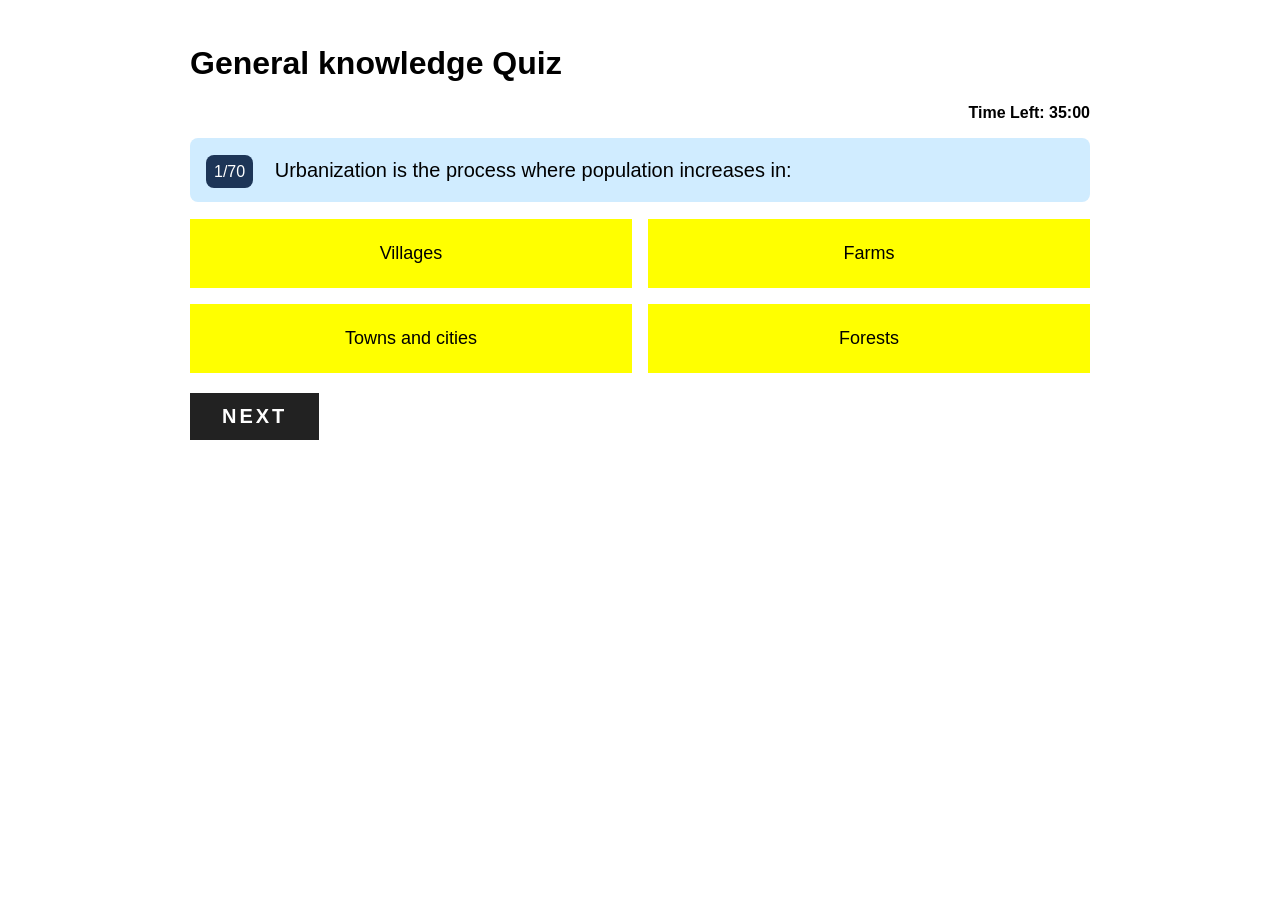
<file: index.html>
<!DOCTYPE html>
<html lang="en">
<head>
    <meta charset="UTF-8">
    <meta name="viewport" content="width=device-width, initial-scale=1.0">
    <title>Document</title>
    <link rel="stylesheet" href="my.css">
</head>
<body>
    <div class="quiz-container">
     <h1>General knowledge Quiz</h1>
     <div class="timer">Time left: 20 seconds</div>
     <h2 class="question"></h2>
    <div class="options">
     
    </div>
    <button class="next-btn">Next</button>
</div>

<div class="quiz-result">
   <h2>You have scored 4 out of 5.</h2>
   <div class="question-container incorrect">
   <div class="question">Who wrote the novel 'pride and Prejudice'?</div>
   <div class="user-answer">Your answerer: Not answered</div>
   <div class="correct-answer"></div>
</div>Correct answer:correct answer


<div class="quiz-result">
   <h2>You have scored 4 out of 5.</h2>
   <div class="question-container">
   <div class="question">Who wrote the novel 'pride and Prejudice'?</div>
   <div class="user-answer">Your answerer: Not answered</div>
   <div class="correct-answer">Correct answer:correct answer</div>
</div>


<div class="quiz-result">
   <h2>You have scored 4 out of 5.</h2>
   <div class="question-container">
   <div class="question">Who wrote the novel 'pride and Prejudice'?</div>
   <div class="user-answer">Your answerer: Not answered</div>
   <div class="correct-answer">Correct answer:correct answer</div>
</div>


<div class="quiz-result">
   <h2>You have scored 4 out of 5.</h2>
   <div class="question-container">
   <div class="question">Who wrote the novel 'pride and Prejudice'?</div>
   <div class="user-answer">Your answerer: Not answered</div>
   <div class="correct-answer">Correct answer:correct answer</div>
</div>


<div class="quiz-result">
   <h2>You have scored 4 out of 5.</h2>
   <div class="question-container">
   <div class="question">Who wrote the novel 'pride and Prejudice'?</div>
   <div class="user-answer">Your answerer: Not answered</div>
   <div class="correct-answer">Correct answer:correct answer</div>
</div>

<button class="retake-btn">Retake Quiz</button>

</div>
















    <script src="your.js"></script>
</body>
</html>
</file>
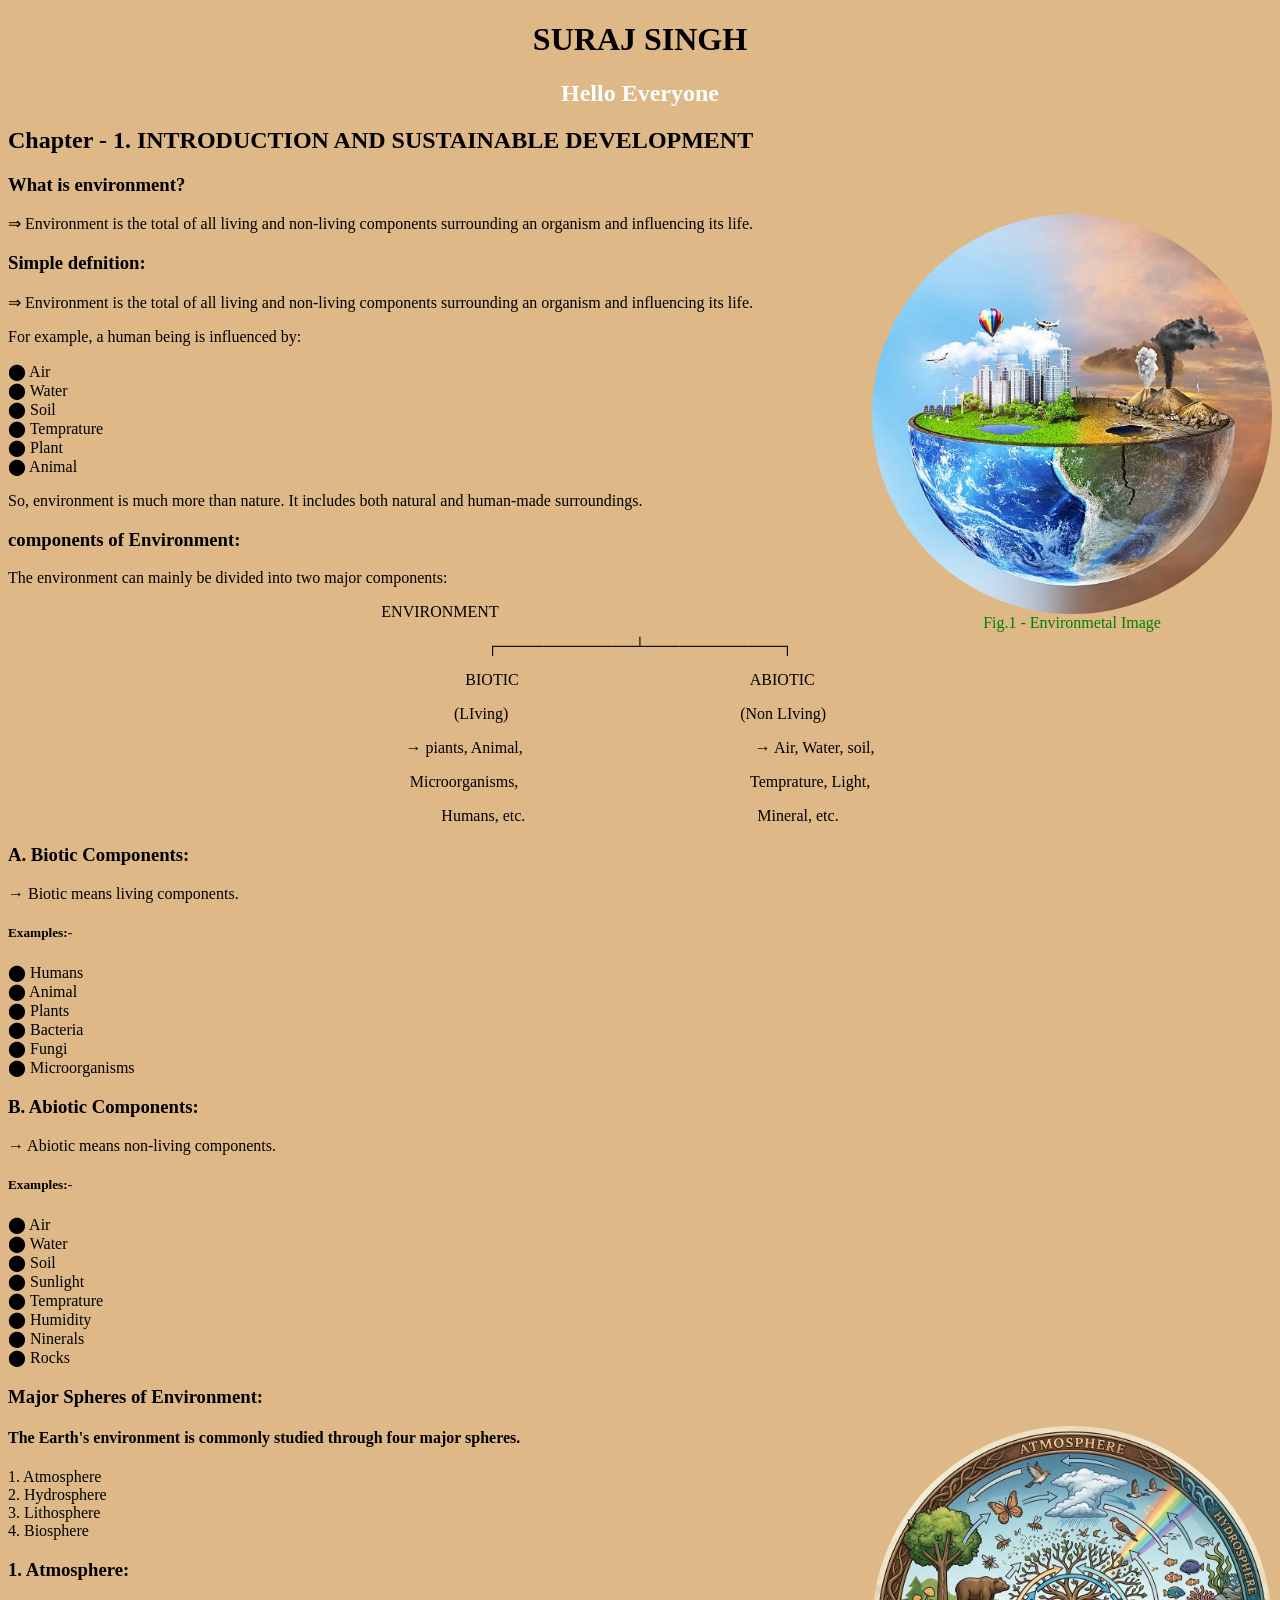
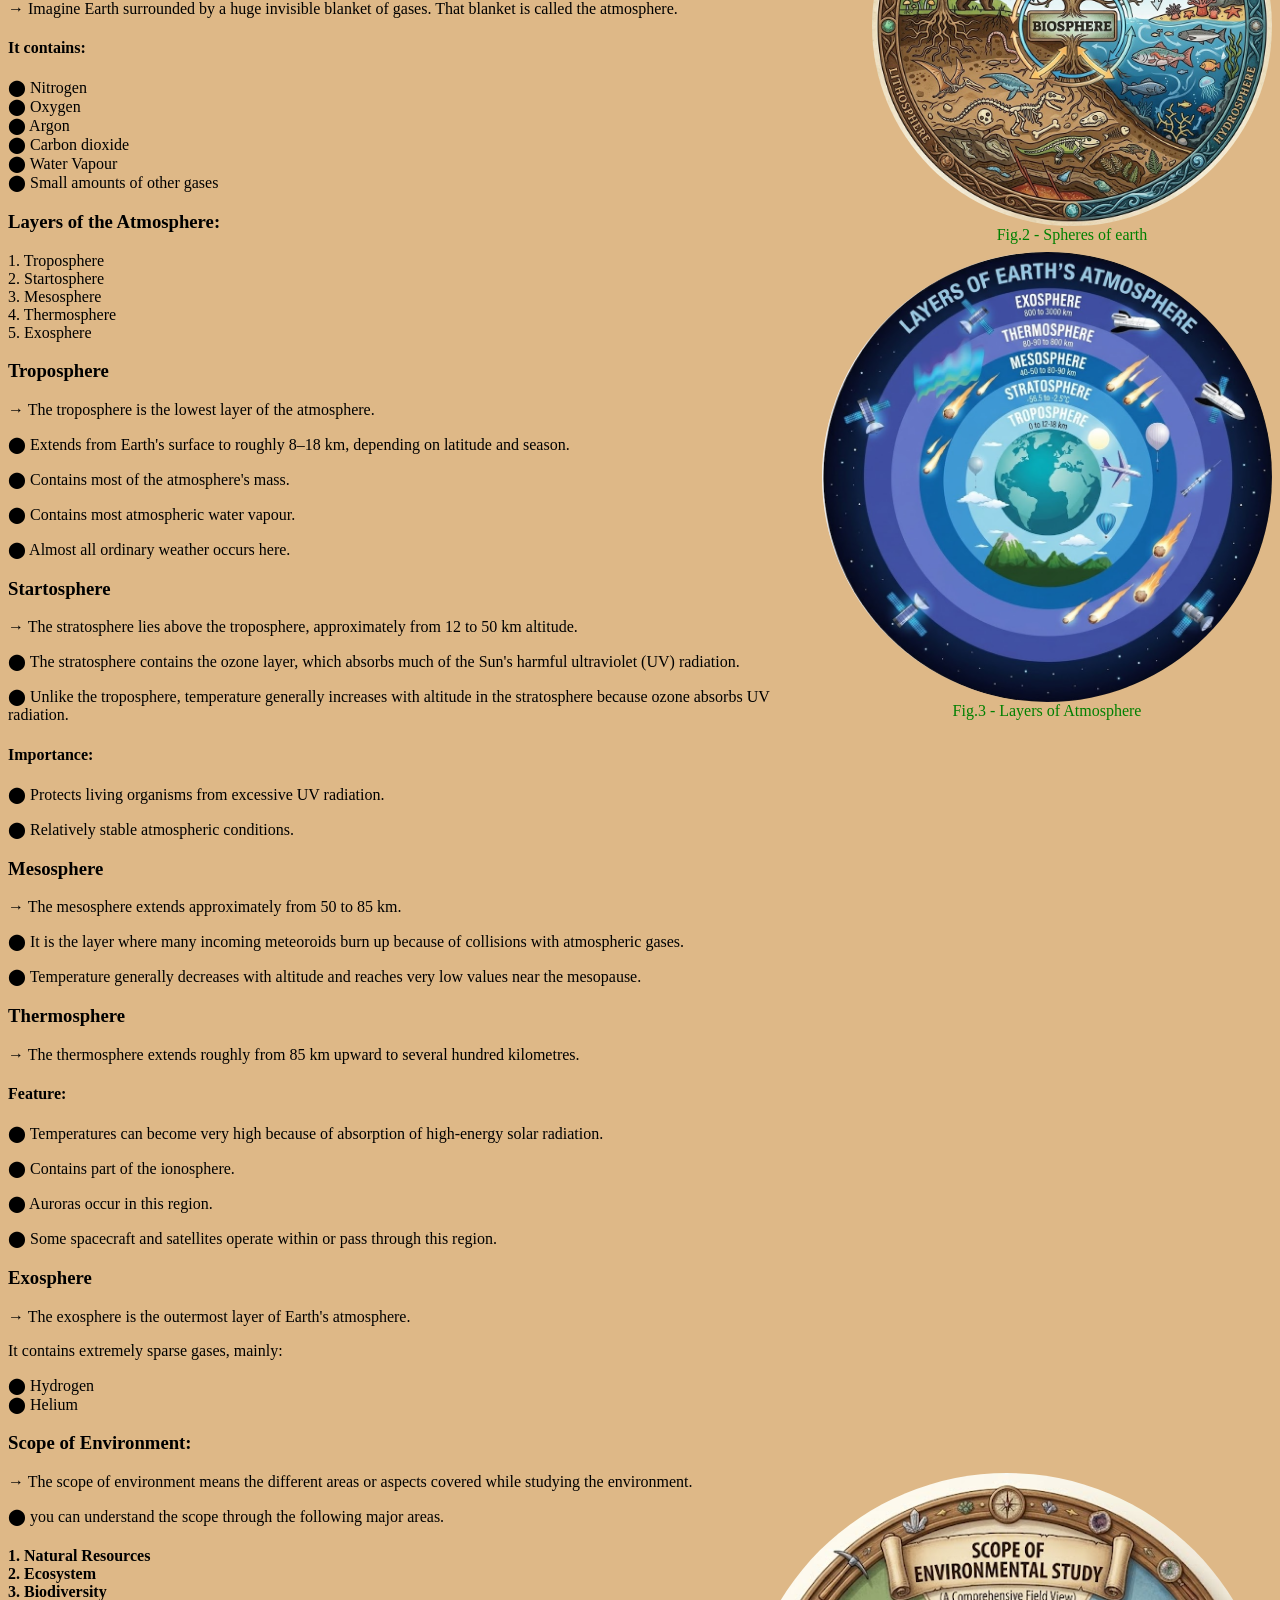
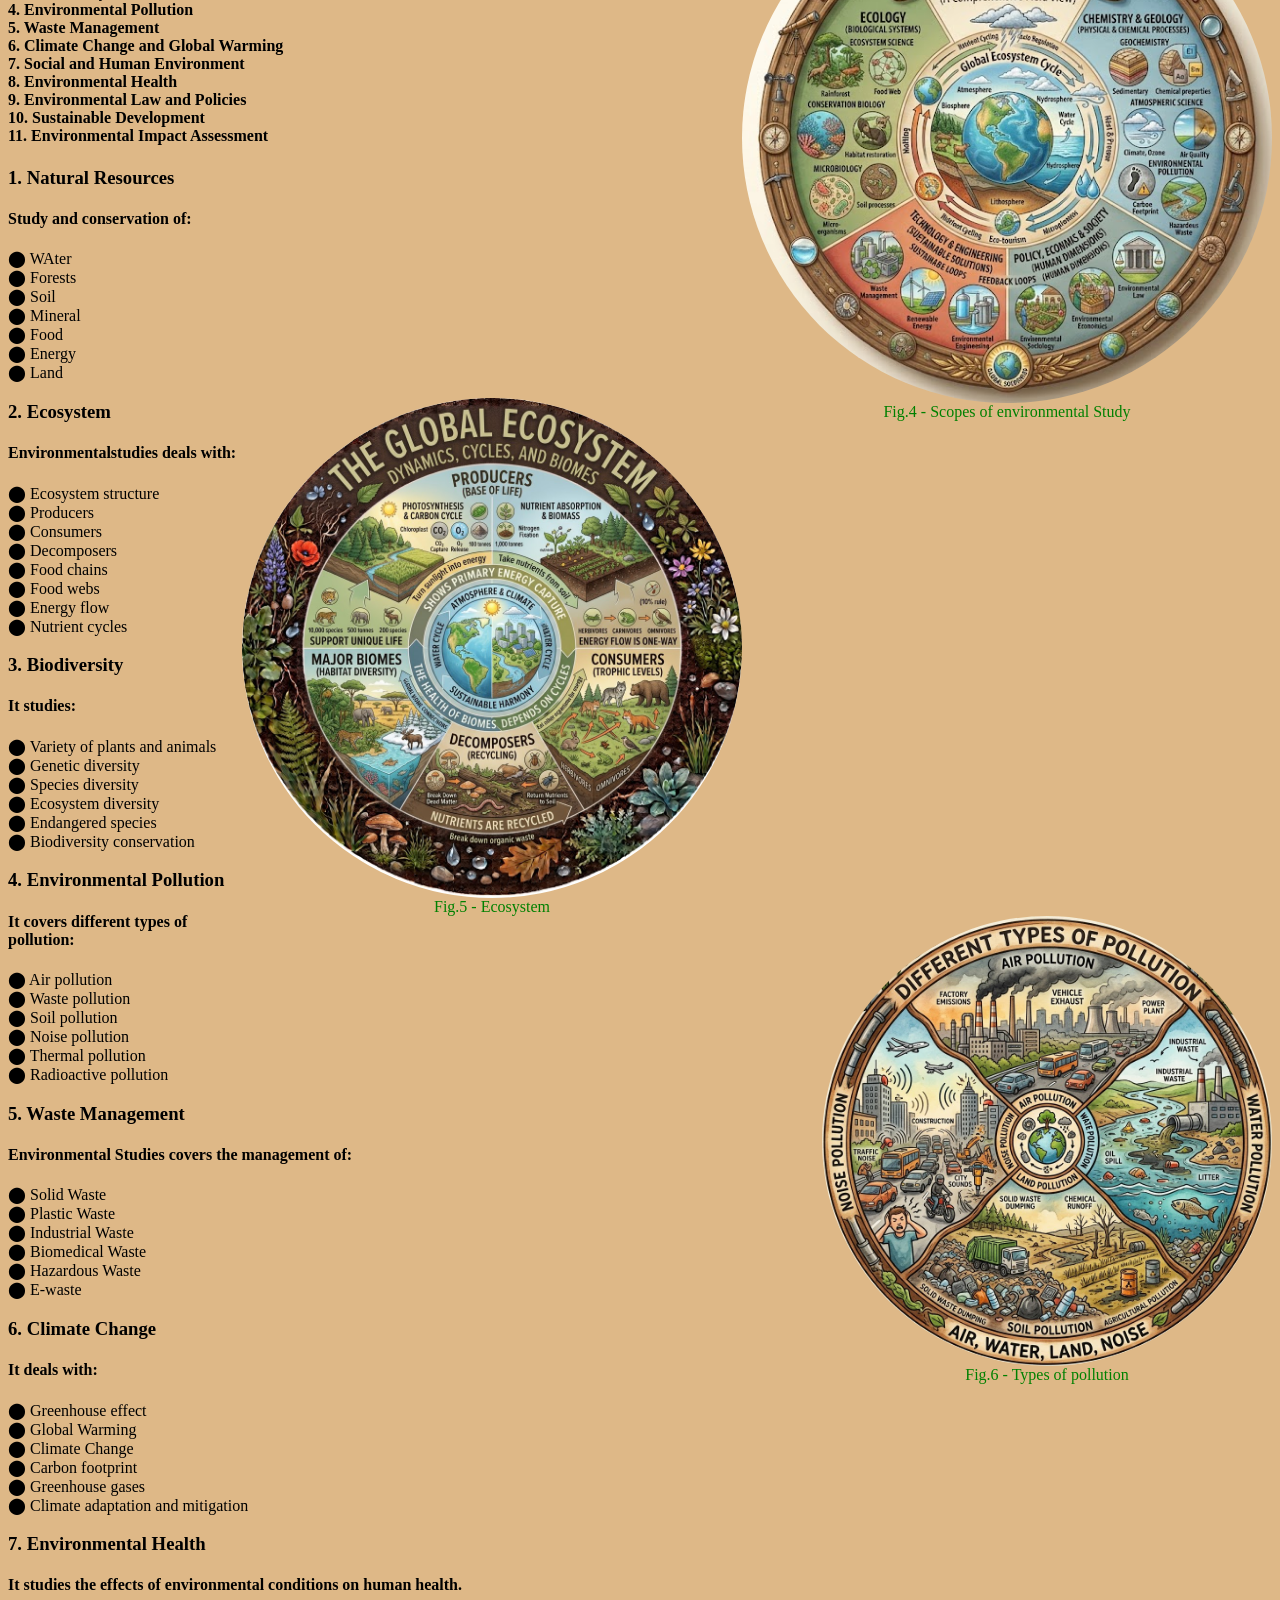
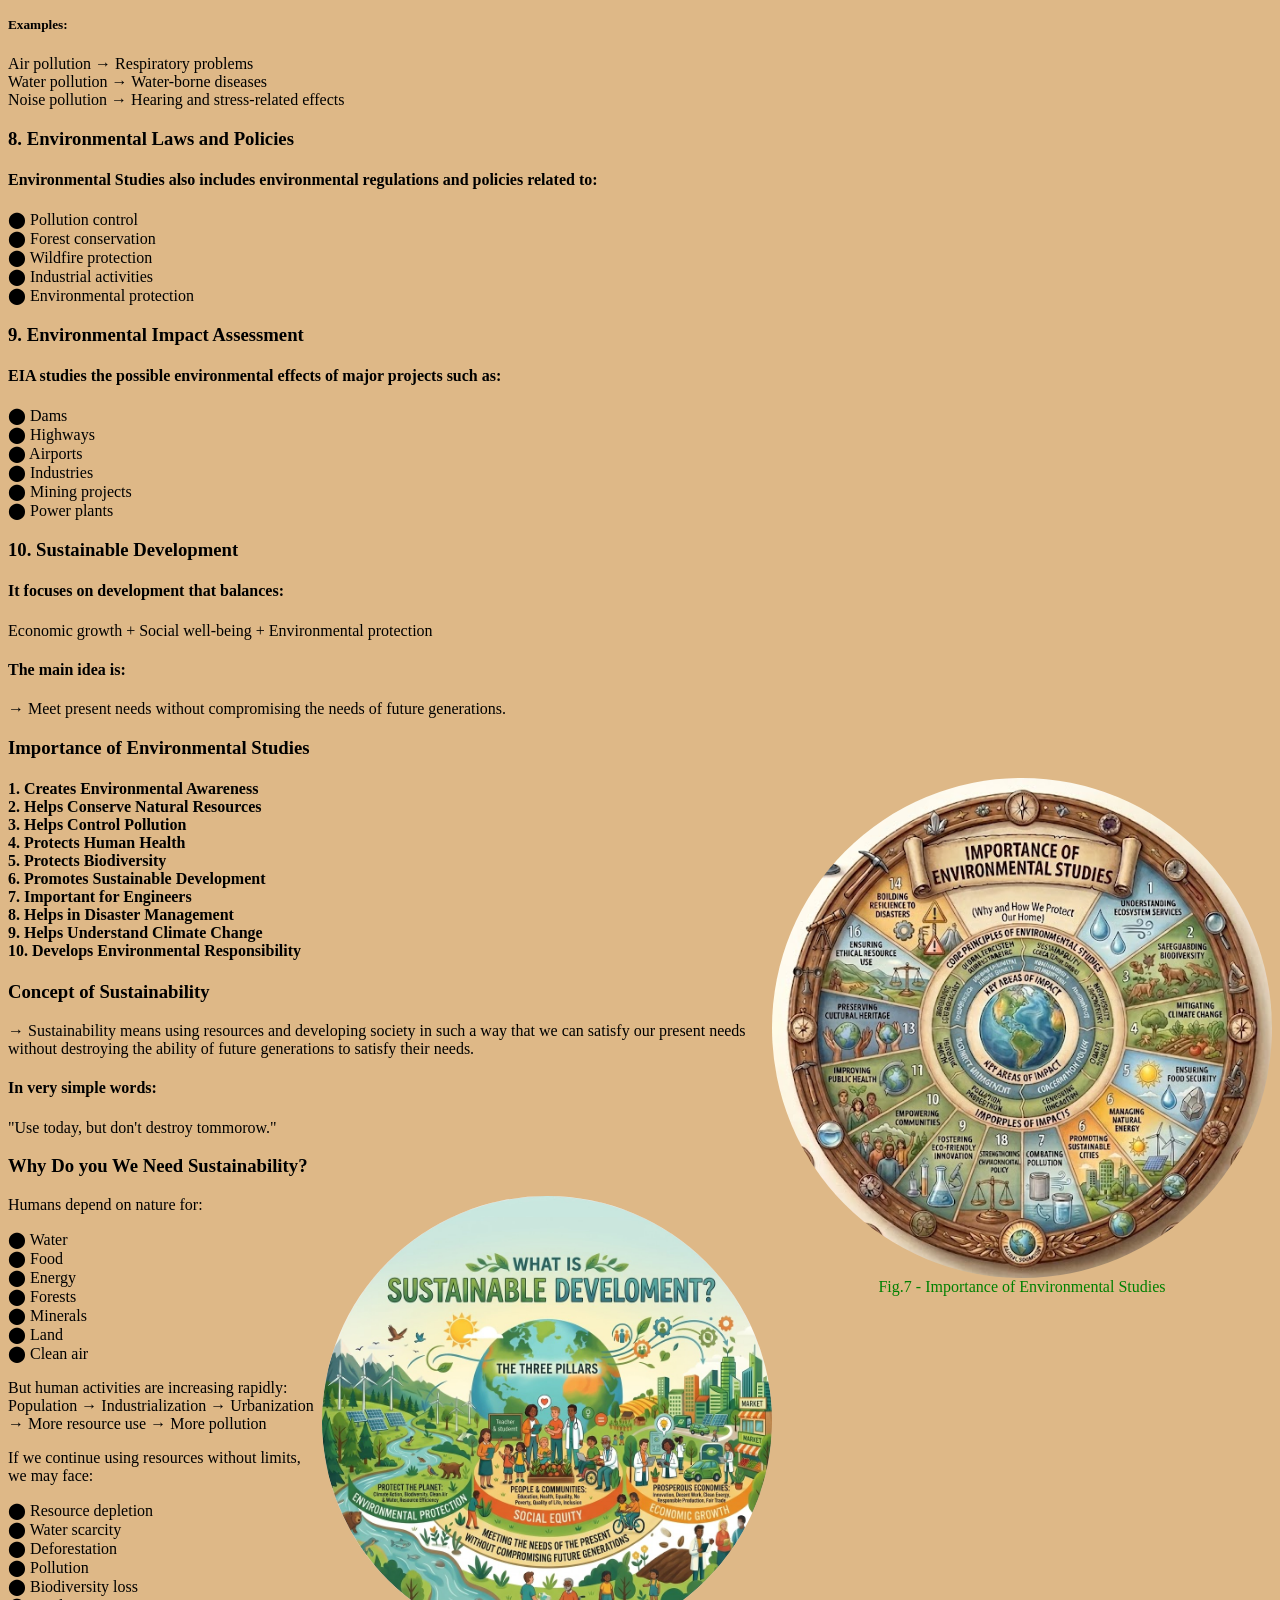
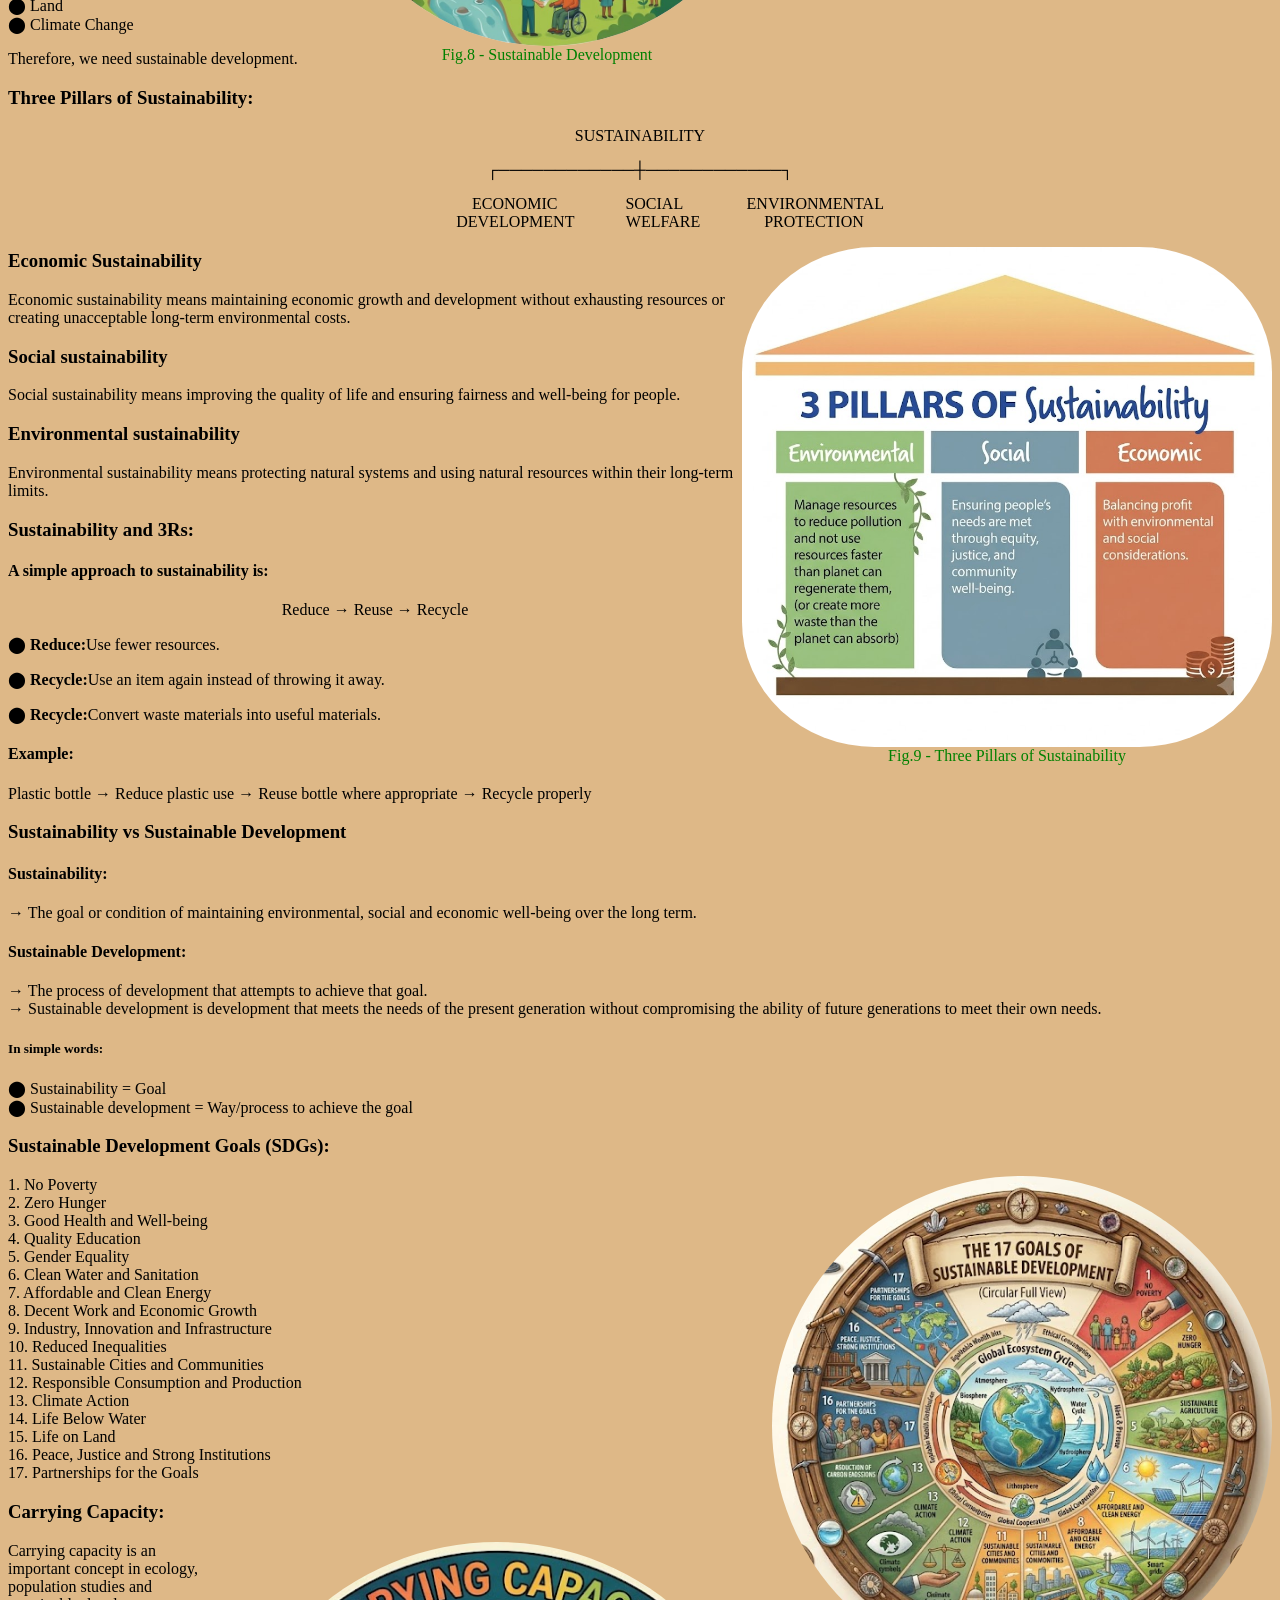
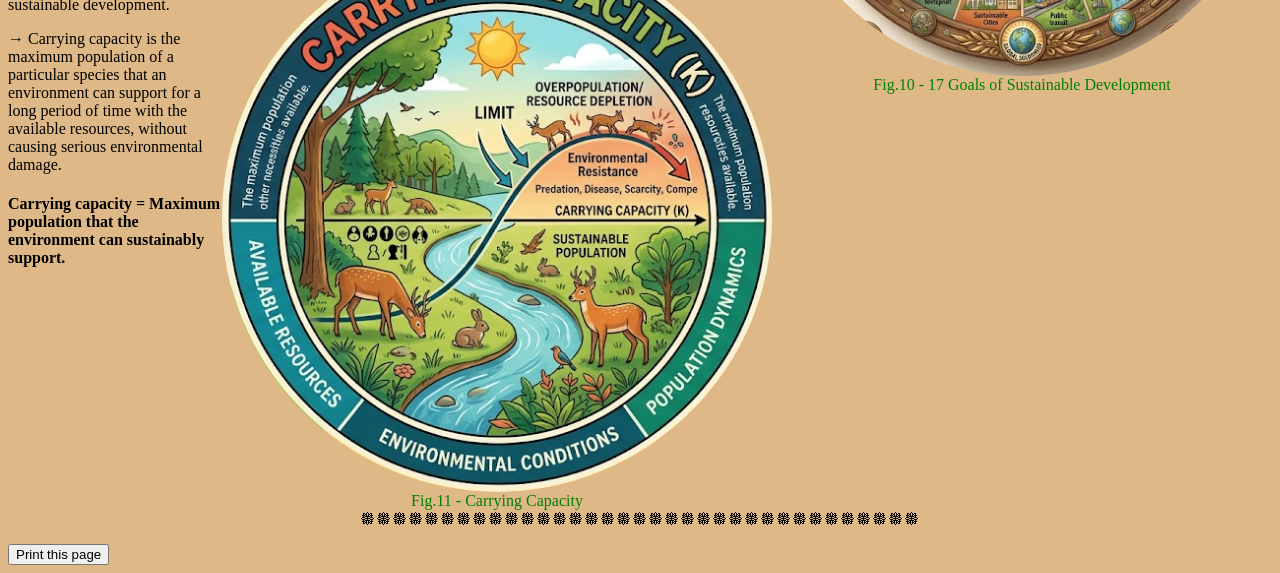
<file: index.HTML>
<!DOCTYPE html>
<html lang="en">
<head>
    <title>EVS</title>
    <meta charset="UTF-8">
    <meta name="viewport" content="width=device-width, initial-scale=1.0">
    <title>Document</title>
</head>
<body style="background-color: burlywood;">
  <h1 style="text-align: center;">SURAJ SINGH</h1> 
  <h2 style="color: white; text-align: center;">Hello Everyone</h2>

<style>
.testbtn {
background-color: #04AA6D;
color: white;
font-size: 16px;
padding: 13px;
border: none;
border-radius: 5px;
cursor: pointer;
display: block;
margin-right: auto;
justify-content: center;
align-items: center;
}
.testbtn:hover {
background-color: #059862;
}
</style>

<h2>Chapter - 1. INTRODUCTION AND SUSTAINABLE DEVELOPMENT</h2>
<h3><b>What is environment?</b></h3>
<style>
.circle-img {
width: 400px;
height: 350px;
border-radius: 100%;
object-fit: cover;
display: block;
margin: 0%;
float: right;
}
figure {
   float: right;
   margin: 0%;
}
figcaption {
  text-align: center;
}
</style>
<figure>
<img src="environment.jpg" class="circle-img">
<figcaption>Fig.1 - Environmetal Image</figcaption>
</figure>
<p>&#8658 Environment is the total of all living and 
    non-living components surrounding an organism
     and influencing its life.</p>

<h3>Simple defnition:</h3>
<p>&#8658 Environment is the total of all living 
    and non-living components surrounding 
    an organism and influencing its life.</p>
<p>For example, a human being is influenced by:</p>    
<p>&#11044 Air <br>&#11044 Water <br>&#11044 Soil <br>&#11044 Temprature <br>&#11044 Plant <br> &#11044 Animal</p>
<p>So, environment is much more than nature. It includes both natural and human-made surroundings.</p>
<h3>components of Environment:</h3>
<p>The environment can mainly be divided into two major components:</p>
<p style="text-align: center;">  ENVIRONMENT</p>
<p style="text-align: center;">┌────────────┴────────────┐</p>
<p style="text-align:center ;"> BIOTIC &nbsp;&nbsp;&nbsp;&nbsp;&nbsp;&nbsp;&nbsp;&nbsp;&nbsp;&nbsp;&nbsp;&nbsp;&nbsp;&nbsp;&nbsp;&nbsp;&nbsp;&nbsp;&nbsp;&nbsp;&nbsp;&nbsp;&nbsp;&nbsp;&nbsp;&nbsp;&nbsp;&nbsp;&nbsp;&nbsp;&nbsp;&nbsp;&nbsp;&nbsp;&nbsp;&nbsp;&nbsp;&nbsp;&nbsp;&nbsp;&nbsp;&nbsp;&nbsp;&nbsp;&nbsp;&nbsp;&nbsp;&nbsp;&nbsp;&nbsp;&nbsp;&nbsp;&nbsp;&nbsp;&nbsp;&nbsp;&nbsp;ABIOTIC</p>
<p style="text-align:center ;"> (LIving) &nbsp;&nbsp;&nbsp;&nbsp;&nbsp;&nbsp;&nbsp;&nbsp;&nbsp;&nbsp;&nbsp;&nbsp;&nbsp;&nbsp;&nbsp;&nbsp;&nbsp;&nbsp;&nbsp;&nbsp;&nbsp;&nbsp;&nbsp;&nbsp;&nbsp;&nbsp;&nbsp;&nbsp;&nbsp;&nbsp;&nbsp;&nbsp;&nbsp;&nbsp;&nbsp;&nbsp;&nbsp;&nbsp;&nbsp;&nbsp;&nbsp;&nbsp;&nbsp;&nbsp;&nbsp;&nbsp;&nbsp;&nbsp;&nbsp;&nbsp;&nbsp;&nbsp;&nbsp;&nbsp;&nbsp;&nbsp;&nbsp;(Non LIving)</p>
<p style="text-align:center ;"> &#8594 piants, Animal, &nbsp;&nbsp;&nbsp;&nbsp;&nbsp;&nbsp;&nbsp;&nbsp;&nbsp;&nbsp;&nbsp;&nbsp;&nbsp;&nbsp;&nbsp;&nbsp;&nbsp;&nbsp;&nbsp;&nbsp;&nbsp;&nbsp;&nbsp;&nbsp;&nbsp;&nbsp;&nbsp;&nbsp;&nbsp;&nbsp;&nbsp;&nbsp;&nbsp;&nbsp;&nbsp;&nbsp;&nbsp;&nbsp;&nbsp;&nbsp;&nbsp;&nbsp;&nbsp;&nbsp;&nbsp;&nbsp;&nbsp;&nbsp;&nbsp;&nbsp;&nbsp;&nbsp;&nbsp;&nbsp;&nbsp;&nbsp;&nbsp;&#8594 Air, Water, soil,</p>
<p style="text-align:center ;"> Microorganisms, &nbsp;&nbsp;&nbsp;&nbsp;&nbsp;&nbsp;&nbsp;&nbsp;&nbsp;&nbsp;&nbsp;&nbsp;&nbsp;&nbsp;&nbsp;&nbsp;&nbsp;&nbsp;&nbsp;&nbsp;&nbsp;&nbsp;&nbsp;&nbsp;&nbsp;&nbsp;&nbsp;&nbsp;&nbsp;&nbsp;&nbsp;&nbsp;&nbsp;&nbsp;&nbsp;&nbsp;&nbsp;&nbsp;&nbsp;&nbsp;&nbsp;&nbsp;&nbsp;&nbsp;&nbsp;&nbsp;&nbsp;&nbsp;&nbsp;&nbsp;&nbsp;&nbsp;&nbsp;&nbsp;&nbsp;&nbsp;&nbsp;Temprature, Light,</p>
<p style="text-align:center ;"> Humans, etc. &nbsp;&nbsp;&nbsp;&nbsp;&nbsp;&nbsp;&nbsp;&nbsp;&nbsp;&nbsp;&nbsp;&nbsp;&nbsp;&nbsp;&nbsp;&nbsp;&nbsp;&nbsp;&nbsp;&nbsp;&nbsp;&nbsp;&nbsp;&nbsp;&nbsp;&nbsp;&nbsp;&nbsp;&nbsp;&nbsp;&nbsp;&nbsp;&nbsp;&nbsp;&nbsp;&nbsp;&nbsp;&nbsp;&nbsp;&nbsp;&nbsp;&nbsp;&nbsp;&nbsp;&nbsp;&nbsp;&nbsp;&nbsp;&nbsp;&nbsp;&nbsp;&nbsp;&nbsp;&nbsp;&nbsp;&nbsp;&nbsp;Mineral, etc.</p>
<h3>A. Biotic Components:</h3>
<p>&#8594 Biotic means living components.</p>
<h5>Examples:-</h5>
<p>&#11044 Humans <br>&#11044 Animal <br>&#11044 Plants <br>&#11044 Bacteria <br> &#11044 Fungi <br> &#11044 Microorganisms</p>
<h3>B. Abiotic Components:</h3>
<p>&#8594 Abiotic means non-living components.</p>
<h5>Examples:-</h5>
<p>&#11044 Air <br>&#11044 Water <br>&#11044 Soil <br>&#11044 Sunlight <br> &#11044 Temprature <br> &#11044 Humidity <br> &#11044 Ninerals <br> &#11044 Rocks</p>
<h3>Major Spheres of Environment:</h3>
<style>
.circle-img {
width: 400px;
height: 400px;
border-radius: 100%;
object-fit: cover;
display: block;
margin: 0%;
float: right;
}
figure {
    float: right;
    margin: 0%;
}
figcaption {
  text-align: center;
}
    </style>
<figure>

<img src="pdf31.jpg" class="circle-img">
<figcaption>Fig.2 - Spheres of earth</figcaption>
</figure>
<h4>The Earth's environment is commonly studied through four major spheres.</h4>
<p>1. Atmosphere <br>2. Hydrosphere <br>3. Lithosphere <br>4. Biosphere</p>
<h3>1. Atmosphere:</h3>

<p>&#8594 Imagine Earth surrounded by a huge invisible blanket of gases. That blanket is called the atmosphere.</p>
<h4>It contains:</h4>
<p>&#11044 Nitrogen <br>&#11044 Oxygen <br>&#11044 Argon <br>&#11044 Carbon dioxide <br> &#11044 Water Vapour <br> &#11044 Small amounts of other gases</p>
<h3>Layers of the Atmosphere:</h3>
<style>
.circleimg {
width: 450px;
height: 450px;
border-radius: 100%;
object-fit: cover;
display: block;
margin: 0%;
float: right;
}
figure {
    float: right;
    margin: 0%;
}
figcaption {
  text-align: center;
}
</style>
<figure>
<img src="pdf30.jpg" class="circleimg">
<figcaption>Fig.3 - Layers of Atmosphere</figcaption>
</figure>
<p>1. Troposphere <br>2. Startosphere <br>3. Mesosphere <br>4. Thermosphere <br>5. Exosphere</p>
<h3>Troposphere</h3>
<p>&#8594 The troposphere is the lowest layer of the atmosphere.</p>
<p>&#11044 Extends from Earth's surface to roughly 8–18 km, depending on latitude and season.</p>
<p>&#11044 Contains most of the atmosphere's mass.</p>
<p>&#11044 Contains most atmospheric water vapour.</p>
<p>&#11044 Almost all ordinary weather occurs here.</p>
<h3>Startosphere</h3>
<p>&#8594 The stratosphere lies above the troposphere, approximately from 12 to 50 km altitude.</p>
<p>&#11044 The stratosphere contains the ozone layer, which absorbs much of the Sun's harmful ultraviolet (UV) radiation.</p>
<p>&#11044 Unlike the troposphere, temperature generally increases with altitude in the stratosphere because ozone absorbs UV radiation.</p>
<h4>Importance:</h4>
<p>&#11044 Protects living organisms from excessive UV radiation.</p>
<p>&#11044 Relatively stable atmospheric conditions.</p>
<h3>Mesosphere</h3>
<p>&#8594 The mesosphere extends approximately from 50 to 85 km.</p>
<p>&#11044 It is the layer where many incoming meteoroids burn up because of collisions with atmospheric gases.</p>
<p>&#11044 Temperature generally decreases with altitude and reaches very low values near the mesopause.</p>
<h3>Thermosphere</h3>
<p>&#8594 The thermosphere extends roughly from 85 km upward to several hundred kilometres.</p>
<h4>Feature:</h4>
<p>&#11044 Temperatures can become very high because of absorption of high-energy solar radiation.</p>
<p>&#11044 Contains part of the ionosphere.</p>
<p>&#11044 Auroras occur in this region.</p>
<p>&#11044 Some spacecraft and satellites operate within or pass through this region.</p>
<h3>Exosphere</h3>
<p>&#8594 The exosphere is the outermost layer of Earth's atmosphere.</p>
<p>It contains extremely sparse gases, mainly:</p>
<p>&#11044 Hydrogen <br>&#11044 Helium</p>
<h3>Scope of Environment:</h3>
<style>
.reactangleimg {
width: 530px;
height: 530px;
border-radius: 100%;
object-fit: cover;
display: block;
margin: 0%;
float: right;
}
figure {
    float: right;
    margin: 0%;
}
figcaption {
  text-align: center;
  color: green;
}
</style>
<figure>
<img src="pdf27.jpg" class="reactangleimg">
<figcaption>Fig.4 - Scopes of environmental Study</figcaption>
</figure>
<p>&#8594 The scope of environment means the different areas or aspects covered while studying the environment.</p>
<p>&#11044 you can understand the scope through the following major areas.</p>
<h4>1. Natural Resources <br>2. Ecosystem <br>3. Biodiversity <br>4. Environmental Pollution <br> 5. Waste Management <br>6. Climate Change and Global Warming <br>7. Social and Human Environment <br>8. Environmental Health  <br>9. Environmental Law and Policies <br>10. Sustainable Development <br>11. Environmental Impact Assessment </h4>
<h3>1. Natural Resources</h3>
 <h4>Study and conservation of:</h4>
<p>&#11044 WAter <br>&#11044 Forests <br>&#11044 Soil <br>&#11044 Mineral <br>&#11044 Food <br>&#11044 Energy <br>&#11044 Land</p>
<style>
.reactanglimg {
width: 450px;
height: 450px;
border-radius: 100%;
object-fit: cover;
display: block;
margin: 0%;
float: right;
}
figure {
    float: right;
    margin: 0%;
}
figcaption {
  text-align: center;
}
</style>
<figure>
<img src="pdf21.jpg" class="reactanglimg">
<figcaption>Fig.5 - Ecosystem</figcaption>
</figure>
<h3>2. Ecosystem</h3>
<h4>Environmentalstudies deals with:</h4>
<p>&#11044 Ecosystem structure <br>&#11044 Producers <br>&#11044 Consumers <br>&#11044 Decomposers <br>&#11044 Food chains <br>&#11044 Food webs <br>&#11044 Energy flow <br>&#11044 Nutrient cycles</p>
<h3>3. Biodiversity</h3>
<h4>It studies:</h4>

<p>&#11044 Variety of plants and animals <br>&#11044 Genetic diversity <br>&#11044 Species diversity <br>&#11044 Ecosystem diversity <br>&#11044 Endangered species <br>&#11044 Biodiversity conservation</p>
<h3>4. Environmental Pollution</h3>
<style>
.reactangl {
width: 450px;
height: 450px;
border-radius: 100%;
object-fit: cover;
display: block;
margin: 0%;
float: right;
}
figure {
    float: right;
    margin: 0%;
}
figcaption {
  text-align: center;
}
</style>
<figure>
<img src="pdf36.jpg" class="reactangl">
<figcaption>Fig.6 - Types of pollution </figcaption>
</figure>
<h4>It covers different types of pollution:</h4>
<p>&#11044 Air pollution <br>&#11044 Waste pollution <br>&#11044 Soil pollution <br>&#11044 Noise pollution <br>&#11044 Thermal pollution <br>&#11044 Radioactive pollution</p>
<h3>5. Waste Management</h3>
<h4>Environmental Studies covers the management of:</h4>
<p>&#11044 Solid Waste <br>&#11044 Plastic Waste <br>&#11044 Industrial Waste <br>&#11044 Biomedical Waste <br>&#11044 Hazardous Waste <br>&#11044 E-waste</p>
<h3>6. Climate Change</h3>
<h4>It deals with:</h4>
<p>&#11044 Greenhouse effect <br>&#11044 Global Warming <br>&#11044 Climate Change <br>&#11044 Carbon footprint <br>&#11044 Greenhouse gases <br>&#11044 Climate adaptation and mitigation</p>
<h3>7. Environmental Health</h3>
<h4>It studies the effects of environmental conditions on human health.</h4>
<h5>Examples:</h5>
<p>Air pollution → Respiratory problems <br>Water pollution → Water-borne diseases <br>Noise pollution → Hearing and stress-related effects</p>
<h3>8. Environmental Laws and Policies</h3>
<h4>Environmental Studies also includes environmental regulations and policies related to:</h4>
<p>&#11044 Pollution control <br>&#11044 Forest conservation <br>&#11044 Wildfire protection <br>&#11044 Industrial activities <br>&#11044 Environmental protection</p>
<h3>9. Environmental Impact Assessment</h3>
<h4>EIA studies the possible environmental effects of major projects such as:</h4>
<p>&#11044 Dams <br>&#11044 Highways <br>&#11044 Airports <br>&#11044 Industries <br>&#11044 Mining projects <br>&#11044 Power plants</p>
<h3>10. Sustainable Development</h3>
<h4>It focuses on development that balances:</h4>
<p>Economic growth + Social well-being + Environmental protection</p>
<h4>The main idea is:</h4>
<p>&#8594 Meet present needs without compromising the needs of future generations.</p>
<h3>Importance of Environmental Studies</h3>
<style>
.reactanglimg {
width: 500px;
height: 500px;
border-radius: 100%;
object-fit: cover;
display: block;
margin: 0%;
float: right;
}
figure {
    float: right;
    margin: 0%;
}
figcaption {
  text-align: center;
}
</style>
<figure>
<img src="pdf37.jpg" class="reactanglimg">
<figcaption>Fig.7 - Importance of Environmental Studies</figcaption>
</figure>
<h4>1. Creates Environmental Awareness <br>2. Helps Conserve Natural Resources <br>3. Helps Control Pollution <br>4. Protects Human Health <br>5. Protects Biodiversity <br>6. Promotes Sustainable Development <br>7. Important for Engineers <br>8. Helps in Disaster Management <br>9. Helps Understand Climate Change <br>10. Develops Environmental Responsibility</h4>
<h3>Concept of Sustainability</h3>
<p>&#8594 Sustainability means using resources and developing society in such a way that we can satisfy our present needs without destroying the ability of future generations to satisfy their needs.</p>
<h4>In very simple words:</h4>
<p>"Use today, but don't destroy tommorow."</p>
<h3>Why Do you We Need Sustainability?</h3>
<style>
.reactanglim {
width: 450px;
height: 450px;
border-radius: 100%;
object-fit: cover;
display: block;
margin: 0%;
float: right;
}
figure {
    float: right;
    margin: 0%;
}
figcaption {
  text-align: center;
}
</style>
<figure>
<img src="pdf 34.jpg" class="reactanglim">
<figcaption>Fig.8 - Sustainable Development</figcaption>
</figure>
<p>Humans depend on nature for:</p>
<p>&#11044 Water <br>&#11044 Food <br>&#11044 Energy <br>&#11044 Forests <br>&#11044 Minerals <br>&#11044 Land <br>&#11044 Clean air</p>
<p>But human activities are increasing rapidly: <br>Population → Industrialization → Urbanization → More resource use → More pollution</p>
<p>If we continue using resources without limits, we may face:</p>
<p>&#11044 Resource depletion <br>&#11044 Water scarcity <br>&#11044 Deforestation <br>&#11044 Pollution <br>&#11044 Biodiversity loss <br>&#11044 Land <br>&#11044 Climate Change</p>
<p>Therefore, we need sustainable development.</p>
<h3>Three Pillars of Sustainability:</h3>
<p style="text-align:center">SUSTAINABILITY</p>
<p style="text-align:center">┌────────────┼────────────┐</p>
<p style="text-align: center;">&nbsp;&nbsp;&nbsp;&nbsp;&nbsp;&nbsp;&nbsp;&nbsp;&nbsp;&nbsp;&nbsp;&nbsp;&nbsp;&nbsp;&nbsp;&nbsp;&nbsp;&nbsp;&nbsp;ECONOMIC &nbsp;&nbsp;&nbsp;&nbsp;&nbsp;&nbsp;&nbsp;&nbsp;&nbsp;&nbsp;&nbsp;&nbsp;&nbsp;&nbsp;&nbsp;&nbsp;SOCIAL&nbsp;&nbsp;&nbsp;&nbsp;&nbsp;&nbsp;&nbsp;&nbsp;&nbsp;&nbsp;&nbsp;&nbsp;&nbsp;&nbsp;&nbsp;&nbsp;ENVIRONMENTAL <br>
&nbsp;&nbsp;&nbsp;&nbsp;&nbsp;&nbsp;&nbsp;&nbsp;&nbsp;&nbsp;DEVELOPMENT&nbsp;&nbsp;&nbsp;&nbsp;&nbsp;&nbsp;&nbsp;&nbsp;&nbsp;&nbsp;&nbsp;&nbsp;&nbsp;WELFARE&nbsp;&nbsp;&nbsp;&nbsp;&nbsp;&nbsp;&nbsp;&nbsp;&nbsp;&nbsp;&nbsp;&nbsp;&nbsp;&nbsp;&nbsp;&nbsp;PROTECTION</p>
<style>
.circimg {
width: 530px;
height: 500px;
border-radius: 25%;
object-fit: cover;
display: block;
margin: 0 auto;
}
</style>
<figure>
<img src="pdf38.jpg" class="circimg">
<figcaption>Fig.9 - Three Pillars of Sustainability</figcaption>
</figure>
<h3>Economic Sustainability</h3>
<p>Economic sustainability means maintaining economic growth and development without exhausting resources or creating unacceptable long-term environmental costs.</p>
<h3>Social sustainability</h3>
<p>Social sustainability means improving the quality of life and ensuring fairness and well-being for people.</p>
<h3>Environmental sustainability</h3>
<p>Environmental sustainability means protecting natural systems and using natural resources within their long-term limits.</p>
<h3>Sustainability and 3Rs:</h3>
<h4>A simple approach to sustainability is:</h4>
<p style="text-align: center;">Reduce → Reuse → Recycle</p>
<p>&#11044 <b>Reduce:</b>Use fewer resources.</p>
<p>&#11044 <b>Recycle:</b>Use an item again instead of throwing it away.</p>
<p>&#11044 <b>Recycle:</b>Convert waste materials into useful materials.</p>
<h4>Example:</h4>
<p>Plastic bottle → Reduce plastic use → Reuse bottle where appropriate → Recycle properly</p>
<h3>Sustainability vs Sustainable Development</h3>
<h4>Sustainability:</h4>
<p>&#8594 The goal or condition of maintaining environmental, social and economic well-being over the long term.</p>
<h4>Sustainable Development:</h4>
<p>&#8594 The process of development that attempts to achieve that goal. <br>&#8594 Sustainable development is development that meets the needs of the present generation without compromising the ability of future generations to meet their own needs.</p>
<h5>In simple words:</h5>
<p>&#11044 Sustainability = Goal <br>&#11044 Sustainable development = Way/process to achieve the goal</p>
<h3>Sustainable Development Goals (SDGs):</h3>
<style>
.cirimg {
width: 500px;
height: 500px;
border-radius: 100%;
object-fit: cover;
display: block;
margin: 0%;
float: right;
}
</style>
<figure>
<img src="pdf28.jpg" class="cirimg">
<figcaption>Fig.10  - 17 Goals of Sustainable Development</figcaption>
</figure>
<p>1. No Poverty <br>2. Zero Hunger <br>3. Good Health and Well-being <br>4. Quality Education <br>5. Gender Equality <br>6. Clean Water and Sanitation <br>7. Affordable and Clean Energy <br>8. Decent Work and Economic Growth <br>9. Industry, Innovation and Infrastructure <br>10. Reduced Inequalities <br>11. Sustainable Cities and Communities <br>12. Responsible Consumption and Production <br>13. Climate Action <br>14. Life Below Water <br>15. Life on Land <br>16. Peace, Justice and Strong Institutions <br>17. Partnerships for the Goals</p>
<h3>Carrying Capacity:</h3>
<style>
.reactan {
width: 550px;
height: 550px;
border-radius: 100%;
object-fit: cover;
display: block;
margin: 0%;
float: right;
}
figure {
    float: right;
    margin: 0%;
}
figcaption {
  text-align: center;
}
</style>
<figure>
<img src="pdf35.jpg" class="reactan">
<figcaption>Fig.11 - Carrying Capacity</figcaption>
</figure>
<p>Carrying capacity is an important concept in ecology, population studies and sustainable development.</p>
<p>&#8594 Carrying capacity is the maximum population of a particular species that an environment can support for a long period of time with the available resources, without causing serious environmental damage.</p>
<h4>Carrying capacity = Maximum population that the environment can sustainably support.</h4>

<P style="text-align: center;">&#128980&#128980&#128980&#128980&#128980&#128980&#128980&#128980&#128980&#128980&#128980&#128980&#128980&#128980&#128980&#128980&#128980&#128980&#128980&#128980&#128980&#128980&#128980&#128980&#128980&#128980&#128980&#128980&#128980&#128980&#128980&#128980&#128980&#128980&#128980</P>
<button onclick="window.print()">Print this page</button>
</file>
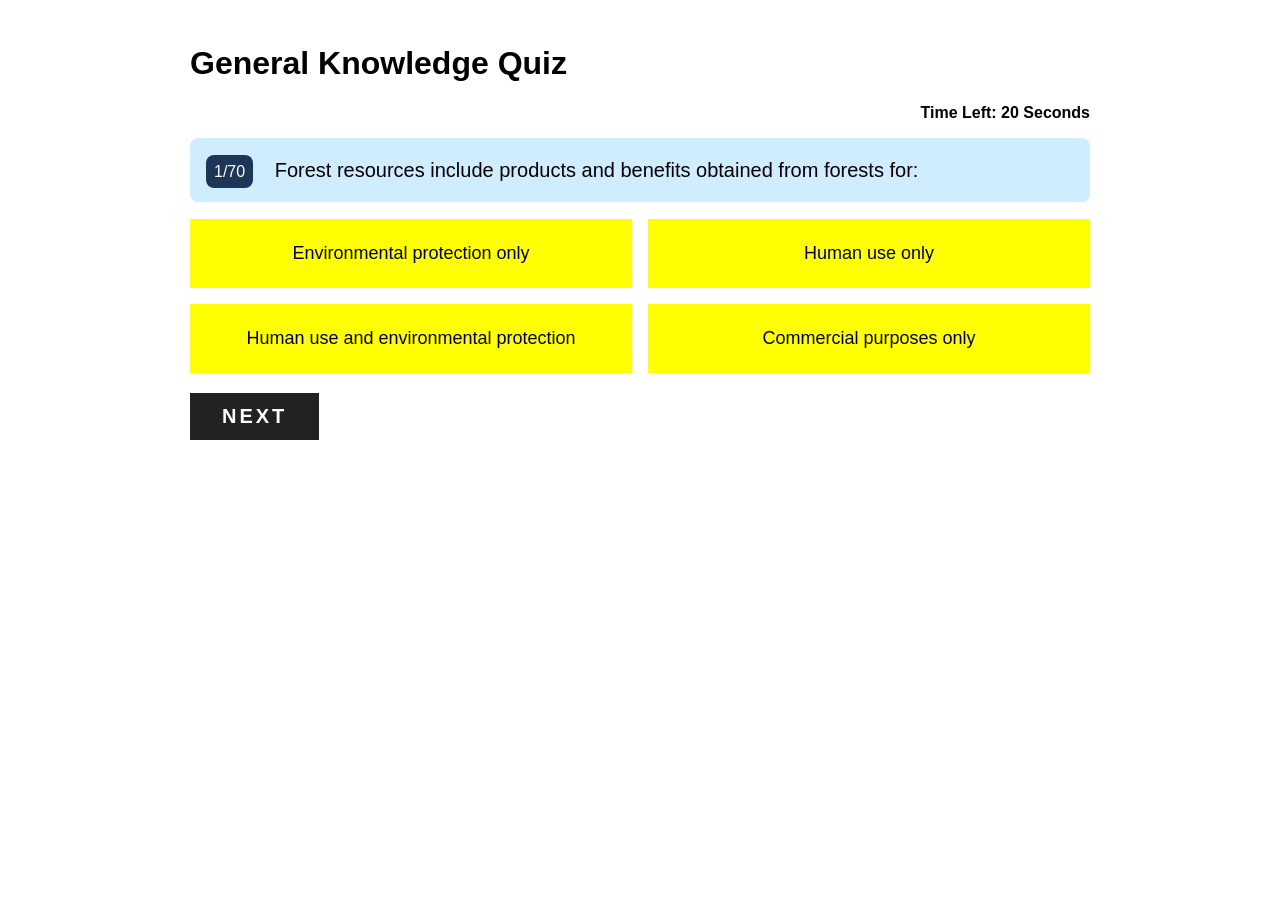
<file: FIRST.HTML>
<!DOCTYPE html>
<html lang="en">
<head>
    <meta charset="UTF-8">
    <meta name="viewport" content="width=device-width, initial-scale=1.0">
    <title>Document</title>
    <link rel="stylesheet" href="APP.css">
</head>
<body>
    <div class="quiz-container">
        <h1>General Knowledge Quiz</h1>
        <div class="timer">Time left: 20 seconds</div>
        <h2 class="question"></h2>
        <div class="options"></div>
        <button class="next-btn">Next</button>
    </div>

    <div class="quiz-result"></div>

    <script src="FIRST.JS"></script>
</body>
</html>
</file>
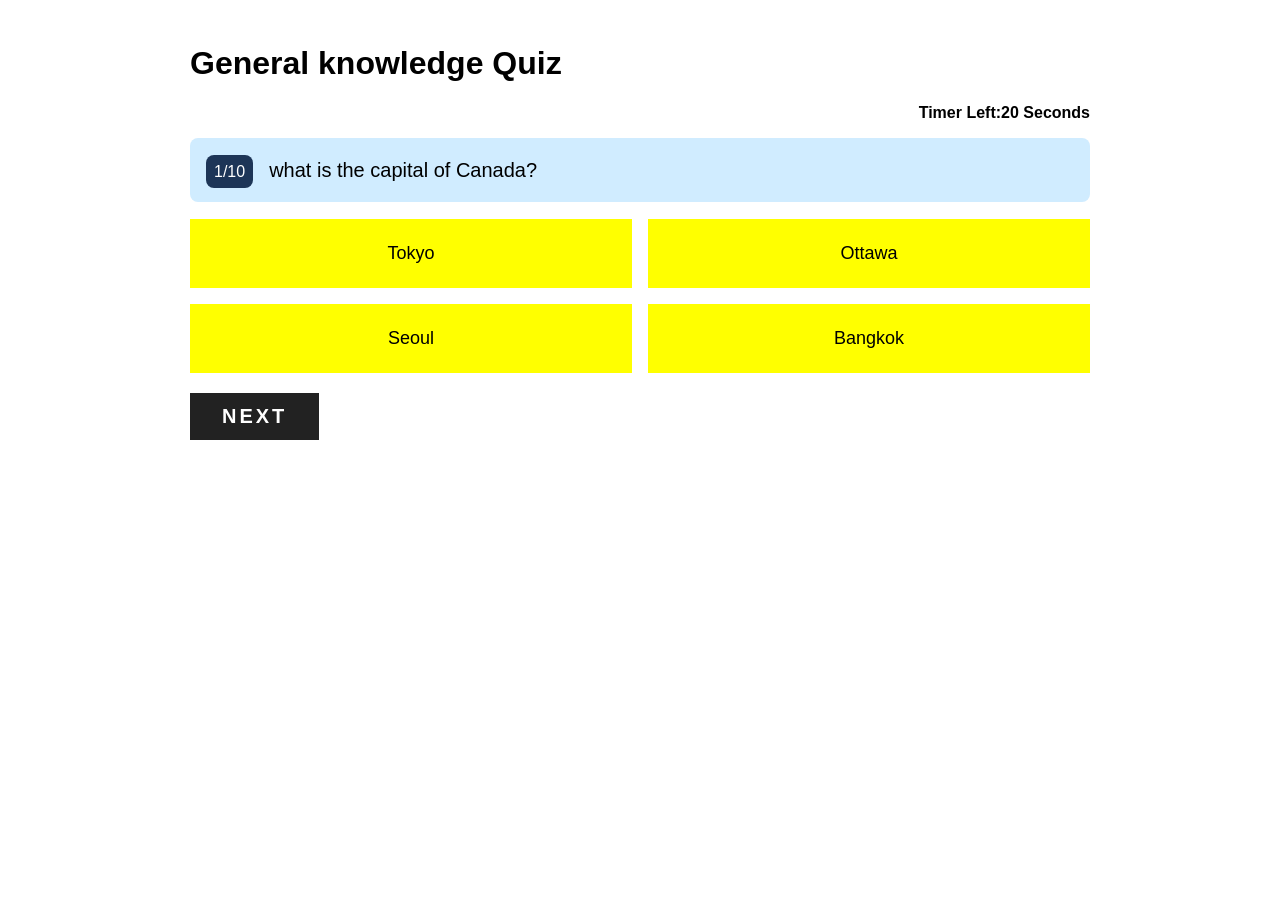
<file: index1.html>
<!DOCTYPE html>
<html lang="en">
<head>
    <meta charset="UTF-8">
    <meta name="viewport" content="width=device-width, initial-scale=1.0">
    <title>Document</title>
    <link rel="stylesheet" href="app.css">
</head>
<body>
    <div class="quiz-container">
     <h1>General knowledge Quiz</h1>
     <div class="timer">Time left: 10 seconds</div>
     <h2 class="question"></h2>
    <div class="options">
     
    </div>
    <button class="next-btn">Next</button>
</div>

<div class="quiz-result">
   <h2>You have scored 4 out of 5.</h2>
   <div class="question-container incorrect">
   <div class="question">Who wrote the novel 'pride and Prejudice'?</div>
   <div class="user-answer">Your answerer: Not answered</div>
   <div class="correct-answer"></div>
</div>Correct answer:correct answer


<div class="quiz-result">
   <h2>You have scored 4 out of 5.</h2>
   <div class="question-container">
   <div class="question">Who wrote the novel 'pride and Prejudice'?</div>
   <div class="user-answer">Your answerer: Not answered</div>
   <div class="correct-answer">Correct answer:correct answer</div>
</div>


<div class="quiz-result">
   <h2>You have scored 4 out of 5.</h2>
   <div class="question-container">
   <div class="question">Who wrote the novel 'pride and Prejudice'?</div>
   <div class="user-answer">Your answerer: Not answered</div>
   <div class="correct-answer">Correct answer:correct answer</div>
</div>


<div class="quiz-result">
   <h2>You have scored 4 out of 5.</h2>
   <div class="question-container">
   <div class="question">Who wrote the novel 'pride and Prejudice'?</div>
   <div class="user-answer">Your answerer: Not answered</div>
   <div class="correct-answer">Correct answer:correct answer</div>
</div>


<div class="quiz-result">
   <h2>You have scored 4 out of 5.</h2>
   <div class="question-container">
   <div class="question">Who wrote the novel 'pride and Prejudice'?</div>
   <div class="user-answer">Your answerer: Not answered</div>
   <div class="correct-answer">Correct answer:correct answer</div>
</div>

<button class="retake-btn">Retake Quiz</button>

</div>
















    <script src="main.js"></script>
</body>
</html>
</file>
<file: my.css>
.quiz-container {
 font-family: "Roboto", sans-serif;
 max-width: 900px;
margin: 0 auto;
padding: 16px;
}


.quiz-container .timer {
 font-weight: bold;
text-align: right;
}

.timer.danger {
  color: red;
}

.quiz-container h2.question {
    font-size: 20px;
    background-color: #d0ecff;
    padding: 16px;
    border-radius: 8px;
    font-weight: normal;
    line-height: 1.6;
}

.quiz-container .options {
   display: grid;
   grid-template-columns: 1fr 1fr;
   gap: 16px;
   margin-bottom: 20px;
}

.quiz-container .option {
    border: none;
    padding: 24px 32px;
    font-size: 18px;
    background: yellow;
}

.quiz-container button {
   cursor: pointer;
}

.disabled {
  pointer-events: none;
}

.option.correct {
   background-color: #51e351;
   color: #222;
}

.option.incorrect {
  background: #e63946;
}

.quiz-container .next-btn,
.quiz-result .retake-btn {
     background: #222;
     color: #fff;
     border: none;
     padding: 12px 32px;
     font-size: 20px;
     text-transform: uppercase;
     font-weight: bold;
     letter-spacing: 3px;
     cursor: pointer;
     width: fit-content;
}

.quiz-result {
    display: none;
    flex-direction: column;
    gap: 24px;
    max-width: 900px;
    margin: 0;
    font-family: "Roboto", sans-serif;
    padding: 16px;
    text-align: center;
    color: orangered;
}

.quiz-result .quiz-container {
    padding: 12px;
    border: 1px solid #eee;
    display: flex;
    flex-direction: column;
    gap: 10px;
}

.quiz-result .quiz-container.incorrect {
    background: #e63946;
    color: #fff;
}

.question-number {
    font-size: 16px;
    margin-right: 16px;
    background: #1d3557;
    color: #fff;
    padding: 8px;
    border-radius: 8px;
}

@media (max-width: 700px) {
    .quiz-container .options {
        grid-template-columns: 1fr;
    }
}
</file>
<file: APP.css>
.quiz-container {
 font-family: "Roboto", sans-serif;
 max-width: 900px;
margin: 0 auto;
padding: 16px;
}


.quiz-container .timer {
 font-weight: bold;
text-align: right;
}

.timer.danger {
  color: red;
}

.quiz-container h2.question {
    font-size: 20px;
    background-color: #d0ecff;
    padding: 16px;
    border-radius: 8px;
    font-weight: normal;
    line-height: 1.6;
}

.quiz-container .options {
   display: grid;
   grid-template-columns: 1fr 1fr;
   gap: 16px;
   margin-bottom: 20px;
}

.quiz-container .option {
    border: none;
    padding: 24px 32px;
    font-size: 18px;
    background: yellow;
}

.quiz-container button {
   cursor: pointer;
}

.disabled {
  pointer-events: none;
}

.option.correct {
   background-color: #51e351;
   color: #222;
}

.option.incorrect {
  background: #e63946;
}

.quiz-container .next-btn,
.quiz-result .retake-btn {
     background: #222;
     color: #fff;
     border: none;
     padding: 12px 32px;
     font-size: 20px;
     text-transform: uppercase;
     font-weight: bold;
     letter-spacing: 3px;
     cursor: pointer;
     width: fit-content;
}

.quiz-result {
    display: none;
    flex-direction: column;
    gap: 24px;
    max-width: 900px;
    margin: 0;
    font-family: "Roboto", sans-serif;
    padding: 16px;
    text-align: center;
    color: orangered;
}

.quiz-result .quiz-container {
    padding: 12px;
    border: 1px solid #eee;
    display: flex;
    flex-direction: column;
    gap: 10px;
}

.quiz-result .quiz-container.incorrect {
    background: #e63946;
    color: #fff;
}

.question-number {
    font-size: 16px;
    margin-right: 16px;
    background: #1d3557;
    color: #fff;
    padding: 8px;
    border-radius: 8px;
}

@media (max-width: 700px) {
    .quiz-container .options {
        grid-template-columns: 1fr;
    }
}
</file>
<file: app.css>
.quiz-container {
 font-family: "Roboto", sans-serif;
 max-width: 900px;
margin: 0 auto;
padding: 16px;
}


.quiz-container .timer {
 font-weight: bold;
text-align: right;
}

.timer.danger {
  color: red;
}

.quiz-container h2.question {
    font-size: 20px;
    background-color: #d0ecff;
    padding: 16px;
    border-radius: 8px;
    font-weight: normal;
    line-height: 1.6;
}

.quiz-container .options {
   display: grid;
   grid-template-columns: 1fr 1fr;
   gap: 16px;
   margin-bottom: 20px;
}

.quiz-container .option {
    border: none;
    padding: 24px 32px;
    font-size: 18px;
    background: yellow;
}

.quiz-container button {
   cursor: pointer;
}

.disabled {
  pointer-events: none;
}

.option.correct {
   background-color: #51e351;
   color: #222;
}

.option.incorrect {
  background: #e63946;
}

.quiz-container .next-btn,
.quiz-result .retake-btn {
     background: #222;
     color: #fff;
     border: none;
     padding: 12px 32px;
     font-size: 20px;
     text-transform: uppercase;
     font-weight: bold;
     letter-spacing: 3px;
     cursor: pointer;
     width: fit-content;
}

.quiz-result {
    display: none;
    flex-direction: column;
    gap: 24px;
    max-width: 900px;
    margin: 0;
    font-family: "Roboto", sans-serif;
    padding: 16px;
    text-align: center;
    color: orangered;
}

.quiz-result .quiz-container {
    padding: 12px;
    border: 1px solid #eee;
    display: flex;
    flex-direction: column;
    gap: 10px;
}

.quiz-result .quiz-container.incorrect {
    background: #e63946;
    color: #fff;
}

.question-number {
    font-size: 16px;
    margin-right: 16px;
    background: #1d3557;
    color: #fff;
    padding: 8px;
    border-radius: 8px;
}

@media (max-width: 700px) {
    .quiz-container .options {
        grid-template-columns: 1fr;
    }
}
</file>
